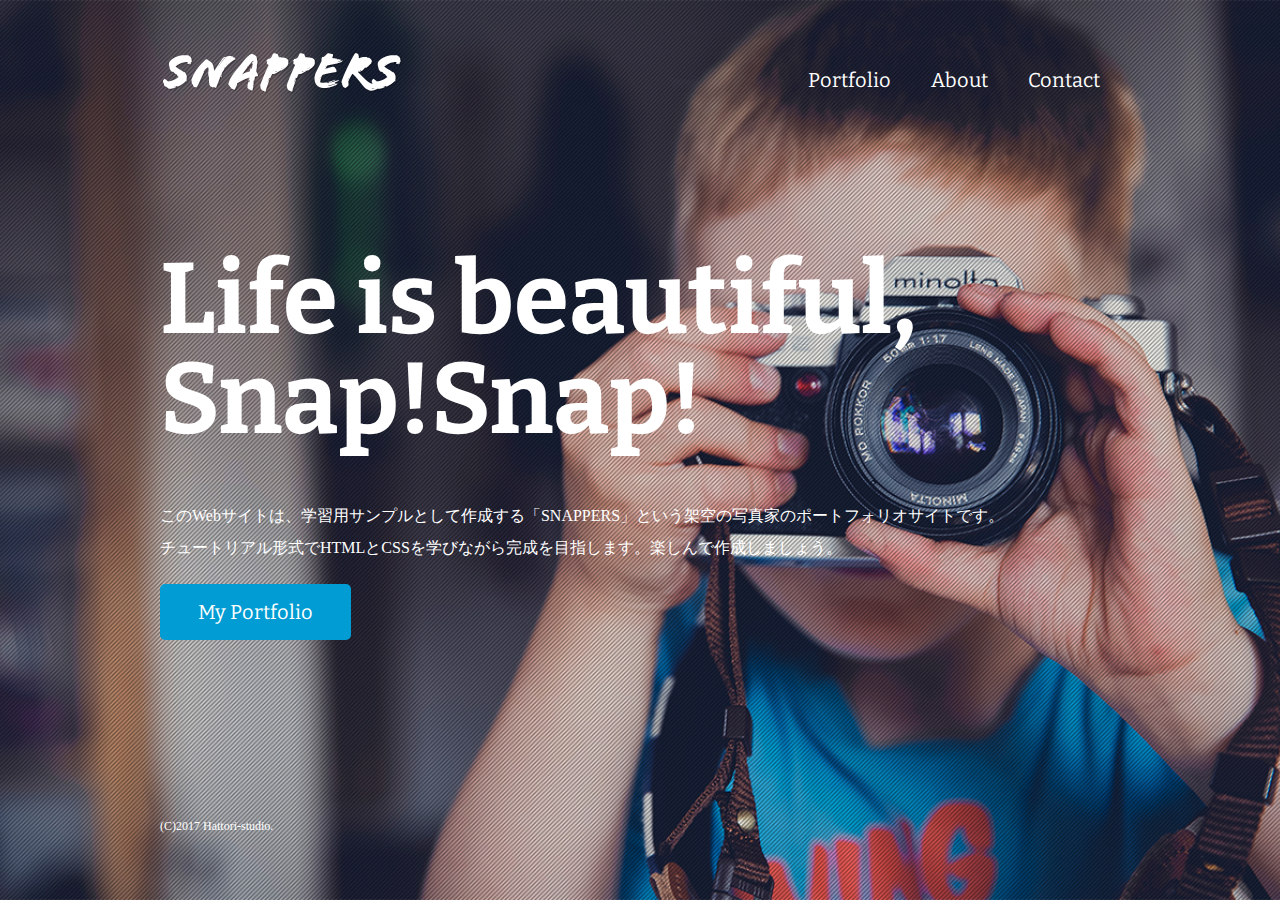
<file: index.html>
<!DOCTYPE html>
<html>
  <head>
    <meta charset="UTF-8" />
    <title>風景写真家「SNAPPERS」Official Website</title>
    <link
      href="https://fonts.googleapis.com/css?family=Bitter:400,700"
      rel="stylesheet"
    />
    <link href="css/style.css" rel="stylesheet" />
  </head>
  <body id="index">
    <!-- header始まり -->
    <header>
      <div class="logo">
        <a href="index.html"><img src="images/logo.png" alt="SNAPPERS" /></a>
      </div>
      <nav>
        <ul class="global-nav">
          <li><a href="portfolio.html">Portfolio</a></li>
          <li><a href="about.html">About</a></li>
          <li><a href="contact.html">Contact</a></li>
        </ul>
      </nav>
    </header>
    <!-- header終わり -->

    <!-- wrap始まり -->
    <div id="wrap">
      <div class="content">
        <h1>Life is beautiful, Snap!Snap!</h1>
        <p>
          このWebサイトは、学習用サンプルとして作成する「SNAPPERS」という架空の写真家のポートフォリオサイトです。<br />チュートリアル形式でHTMLとCSSを学びながら完成を目指します。楽しんで作成しましょう。
        </p>
        <p class="btn"><a href="portfolio.html">My Portfolio</a></p>
      </div>
    </div>
    <!-- wrap終わり -->

    <!-- footer始まり -->
    <footer>
      <small>(C)2017 Hattori-studio.</small>
    </footer>
    <!-- footer終わり -->
  </body>
</html>
</file>
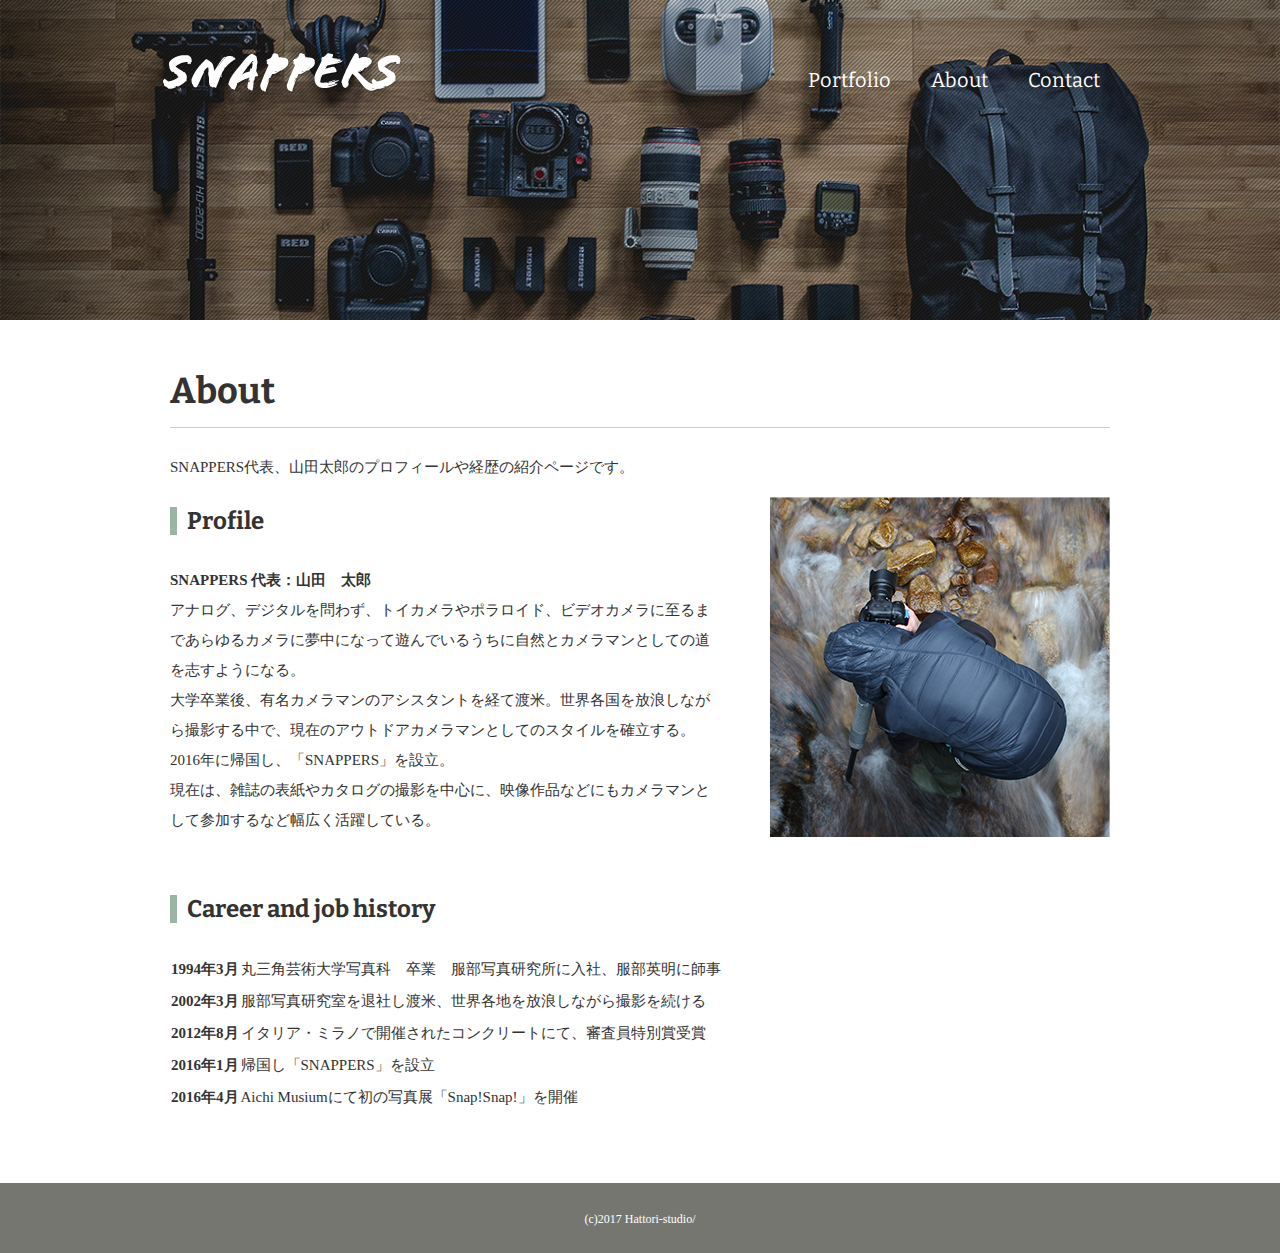
<file: about.html>
<!DOCTYPE html>
<html>
  <head>
    <meta charset="UTF-8" />
    <title>About |風景写真家「SNAPPERS」</title>
    <link
      href="https://fonts.googleapis.com/css2?family=Bitter:wght@400;700&display=swap"
      rel="stylesheet"
    />
    <link href="css/style.css" rel="stylesheet" />
  </head>
  <body id="about">
    <!-- header始まり-->
    <header>
      <div class="logo">
        <a href="index.html"><img src="images/logo.png" alt="SNAPPERS" /></a>
      </div>
      <nav>
        <ul class="global-nav">
          <li><a href="portfolio.html">Portfolio</a></li>
          <li><a href="about.html">About</a></li>
          <li><a href="contact.html">Contact</a></li>
        </ul>
      </nav>
    </header>

    <!--header終わり-->

    <!-- wrap-->
    <div id="wrap">
      <div class="content">
        <div class="main-center">
          <h1>About</h1>
          <p>SNAPPERS代表、山田太郎のプロフィールや経歴の紹介ページです。</p>
          <section class="profile clearfix">
            <div class="profile-txt">
              <h2 class="icon">Profile</h2>
              <p>
                <span>SNAPPERS 代表：山田　太郎</span>
                <br />アナログ、デジタルを問わず、トイカメラやポラロイド、ビデオカメラに至るまであらゆるカメラに夢中になって遊んでいるうちに自然とカメラマンとしての道を志すようになる。
                <br />大学卒業後、有名カメラマンのアシスタントを経て渡米。世界各国を放浪しながら撮影する中で、現在のアウトドアカメラマンとしてのスタイルを確立する。2016年に帰国し、「SNAPPERS」を設立。
                <br />現在は、雑誌の表紙やカタログの撮影を中心に、映像作品などにもカメラマンとして参加するなど幅広く活躍している。
              </p>
            </div>
            <img
              src="images/about-profile.png"
              alt="山田太郎プロフィール画像"
              class="profile-image"
            />
          </section>
          <section class="Career">
            <h2 class="icon">Career and job history</h2>
            <table>
              <tr>
                <th>1994年3月</th>
                <td>
                  丸三角芸術大学写真科　卒業　服部写真研究所に入社、服部英明に師事
                </td>
              </tr>
              <tr>
                <th>2002年3月</th>
                <td>
                  服部写真研究室を退社し渡米、世界各地を放浪しながら撮影を続ける
                </td>
              </tr>
              <tr>
                <th>2012年8月</th>
                <td>
                  イタリア・ミラノで開催されたコンクリートにて、審査員特別賞受賞
                </td>
              </tr>
              <tr>
                <th>2016年1月</th>
                <td>帰国し「SNAPPERS」を設立</td>
              </tr>
              <tr>
                <th>2016年4月</th>
                <td>Aichi Musiumにて初の写真展「Snap!Snap!」を開催</td>
              </tr>
            </table>
          </section>
        </div>
      </div>
    </div>

    <!--wrap-->

    <!-- footer始まり-->
    <footer>
      <small>(c)2017 Hattori-studio/</small>
    </footer>
    <!-- footer 終わり-->
  </body>
</html>
</file>
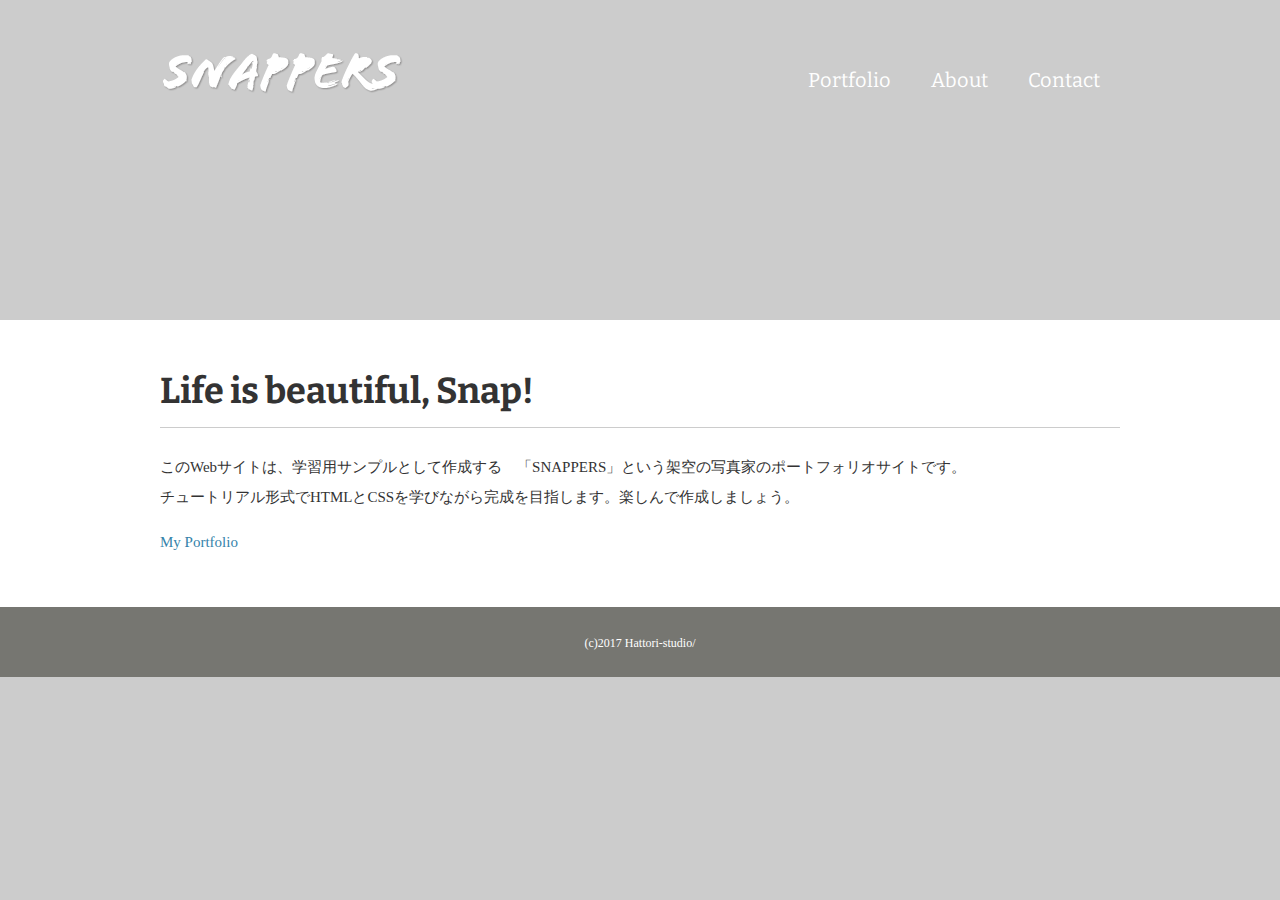
<file: common.html>
<!DOCTYPE html>
<html>
  <head>
    <meta charset="UTF-8" />
    <title>サンプルページ</title>
    <link
      href="https://fonts.googleapis.com/css2?family=Bitter:wght@400;700&display=swap"
      rel="stylesheet"
    />
    <link href="css/style.css" rel="stylesheet" />
  </head>
  <body>
    <!-- header始まり-->
    <header>
      <div class="logo">
        <a href="index.html"><img src="images/logo.png" alt="SNAPPERS" /></a>
      </div>
      <nav>
        <ul class="global-nav">
          <li><a href="portfolio.html">Portfolio</a></li>
          <li><a href="about.html">About</a></li>
          <li><a href="contact.html">Contact</a></li>
        </ul>
      </nav>
    </header>

    <!--header終わり-->

    <!-- wrap-->
    <div id="wrap">
      <div class="content">
        <h1>Life is beautiful, Snap!</h1>
        <p>
          このWebサイトは、学習用サンプルとして作成する　「SNAPPERS」という架空の写真家のポートフォリオサイトです。<br />チュートリアル形式でHTMLとCSSを学びながら完成を目指します。楽しんで作成しましょう。
        </p>
        <p class="bth"><a href="portfolio.html">My Portfolio</a></p>
      </div>
    </div>
    <!--wrap-->

    <!-- footer始まり-->
    <footer>
      <small>(c)2017 Hattori-studio/</small>
    </footer>
    <!-- footer 終わり-->
  </body>
</html>
</file>
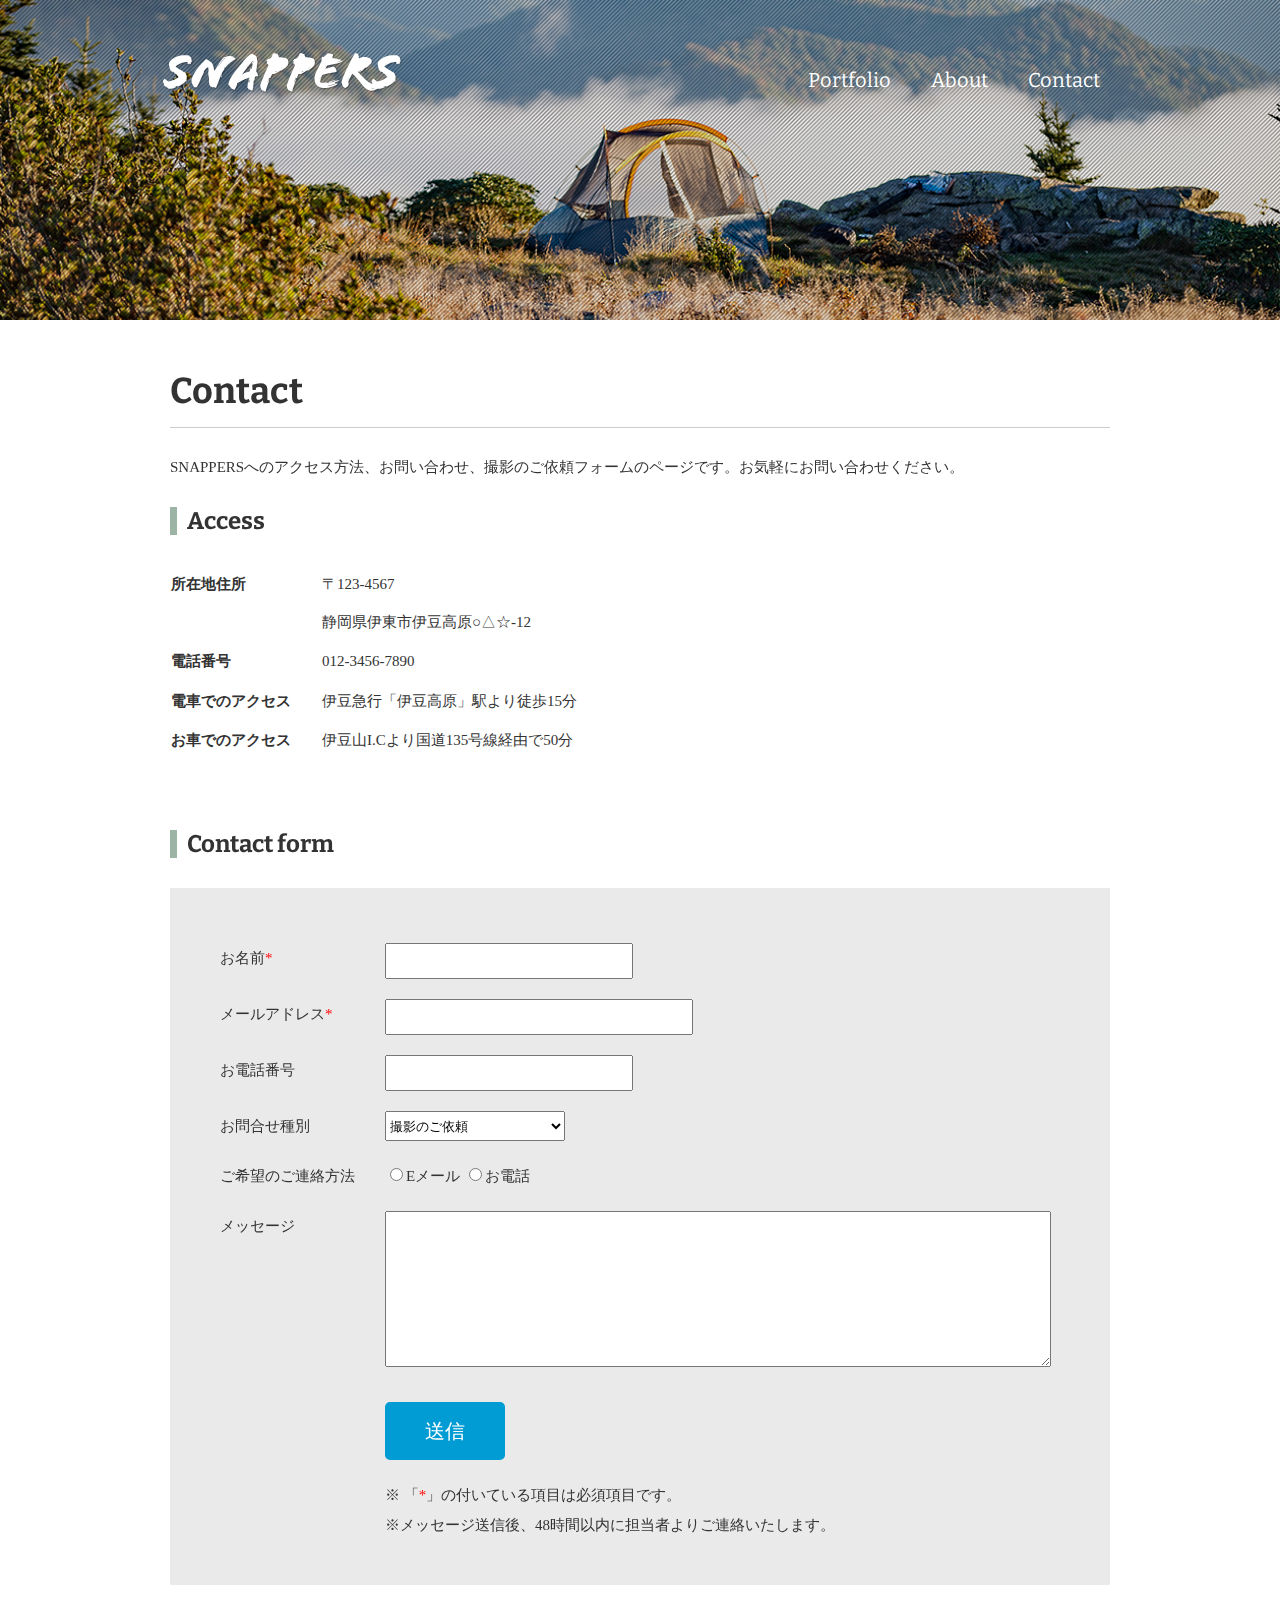
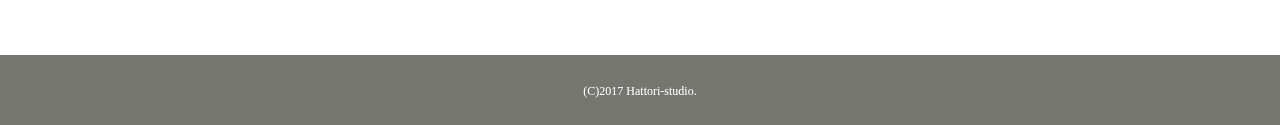
<file: contact.html>
<!DOCTYPE html>
<html>
  <head>
    <meta charset="UTF-8" />
    <title>Contact｜風景写真家「SNAPPERS」</title>
    <link
      href="https://fonts.googleapis.com/css?family=Bitter:400,700"
      rel="stylesheet"
    />
    <link href="css/style.css" rel="stylesheet" />
  </head>
  <body id="contact">
    <!-- header始まり -->
    <header>
      <div class="logo">
        <a href="index.html"><img src="images/logo.png" alt="SNAPPERS" /></a>
      </div>
      <nav>
        <ul class="global-nav">
          <li><a href="portfolio.html">Portfolio</a></li>
          <li><a href="about.html">About</a></li>
          <li><a href="contact.html">Contact</a></li>
        </ul>
      </nav>
    </header>
    <!-- header終わり -->

    <!-- wrap始まり -->
    <div id="wrap">
      <div class="content">
        <div class="main-center">
          <h1>Contact</h1>
          <p>
            SNAPPERSへのアクセス方法、お問い合わせ、撮影のご依頼フォームのページです。お気軽にお問い合わせください。
          </p>
          <section class="access clearfix">
            <h2 class="icon">Access</h2>
            <table>
              <tr>
                <th>所在地住所</th>
                <td>〒123-4567<br />静岡県伊東市伊豆高原○△☆-12</td>
              </tr>
              <tr>
                <th>電話番号</th>
                <td>012-3456-7890</td>
              </tr>
              <tr>
                <th>電車でのアクセス</th>
                <td>伊豆急行「伊豆高原」駅より徒歩15分</td>
              </tr>
              <tr>
                <th>お車でのアクセス</th>
                <td>伊豆山I.Cより国道135号線経由で50分</td>
              </tr>
            </table>
            <iframe
              src="https://www.google.com/maps/embed?pb=!1m18!1m12!1m3!1d3273.1425016216936!2d139.1061616154649!3d34.87776778122144!2m3!1f0!2f0!3f0!3m2!1i1024!2i768!4f13.1!3m3!1m2!1s0x6019dcd319ce2d9f%3A0xbc111be9ad0e0569!2z5LyK6LGG6auY5Y6f!5e0!3m2!1sja!2sjp!4v1494779533095"
              width="460"
              height="220"
              frameborder="0"
              style="border: 0"
              allowfullscreen
            ></iframe>
          </section>
          <section>
            <h2 class="icon">Contact form</h2>
            <div class="form">
              <form>
                <dl>
                  <dt><span class="required">お名前</span></dt>
                  <dd>
                    <input type="text" name="name" class="name" required />
                  </dd>
                  <dt><span class="required">メールアドレス</span></dt>
                  <dd>
                    <input type="email" name="email" class="email" required />
                  </dd>
                  <dt>お電話番号</dt>
                  <dd><input type="tel" name="tel" class="tel" /></dd>
                  <dt>お問合せ種別</dt>
                  <dd>
                    <select name="type" class="type">
                      <option value="撮影のご依頼">撮影のご依頼</option>
                      <option value="講演・各種メディア出演のご依頼">
                        講演・各種メディア出演のご依頼
                      </option>
                      <option value="その他お問い合わせ">
                        その他お問い合わせ
                      </option>
                    </select>
                  </dd>
                  <dt>ご希望のご連絡方法</dt>
                  <dd>
                    <input type="radio" name="contact" value="Eメール" />Eメール
                    <input type="radio" name="contact" value="お電話" />お電話
                  </dd>
                  <dt>メッセージ</dt>
                  <dd><textarea name="message" class="message"></textarea></dd>
                </dl>
                <button type="submit">送信</button>
              </form>
              <div class="attention">
                <p>
                  ※ 「<span class="required"></span
                  >」の付いている項目は必須項目です。<br />※メッセージ送信後、48時間以内に担当者よりご連絡いたします。
                </p>
              </div>
            </div>
          </section>
        </div>
      </div>
    </div>
    <!-- wrap終わり -->

    <!-- footer始まり -->
    <footer>
      <small>(C)2017 Hattori-studio.</small>
    </footer>
    <!-- footer終わり -->
  </body>
</html>
</file>
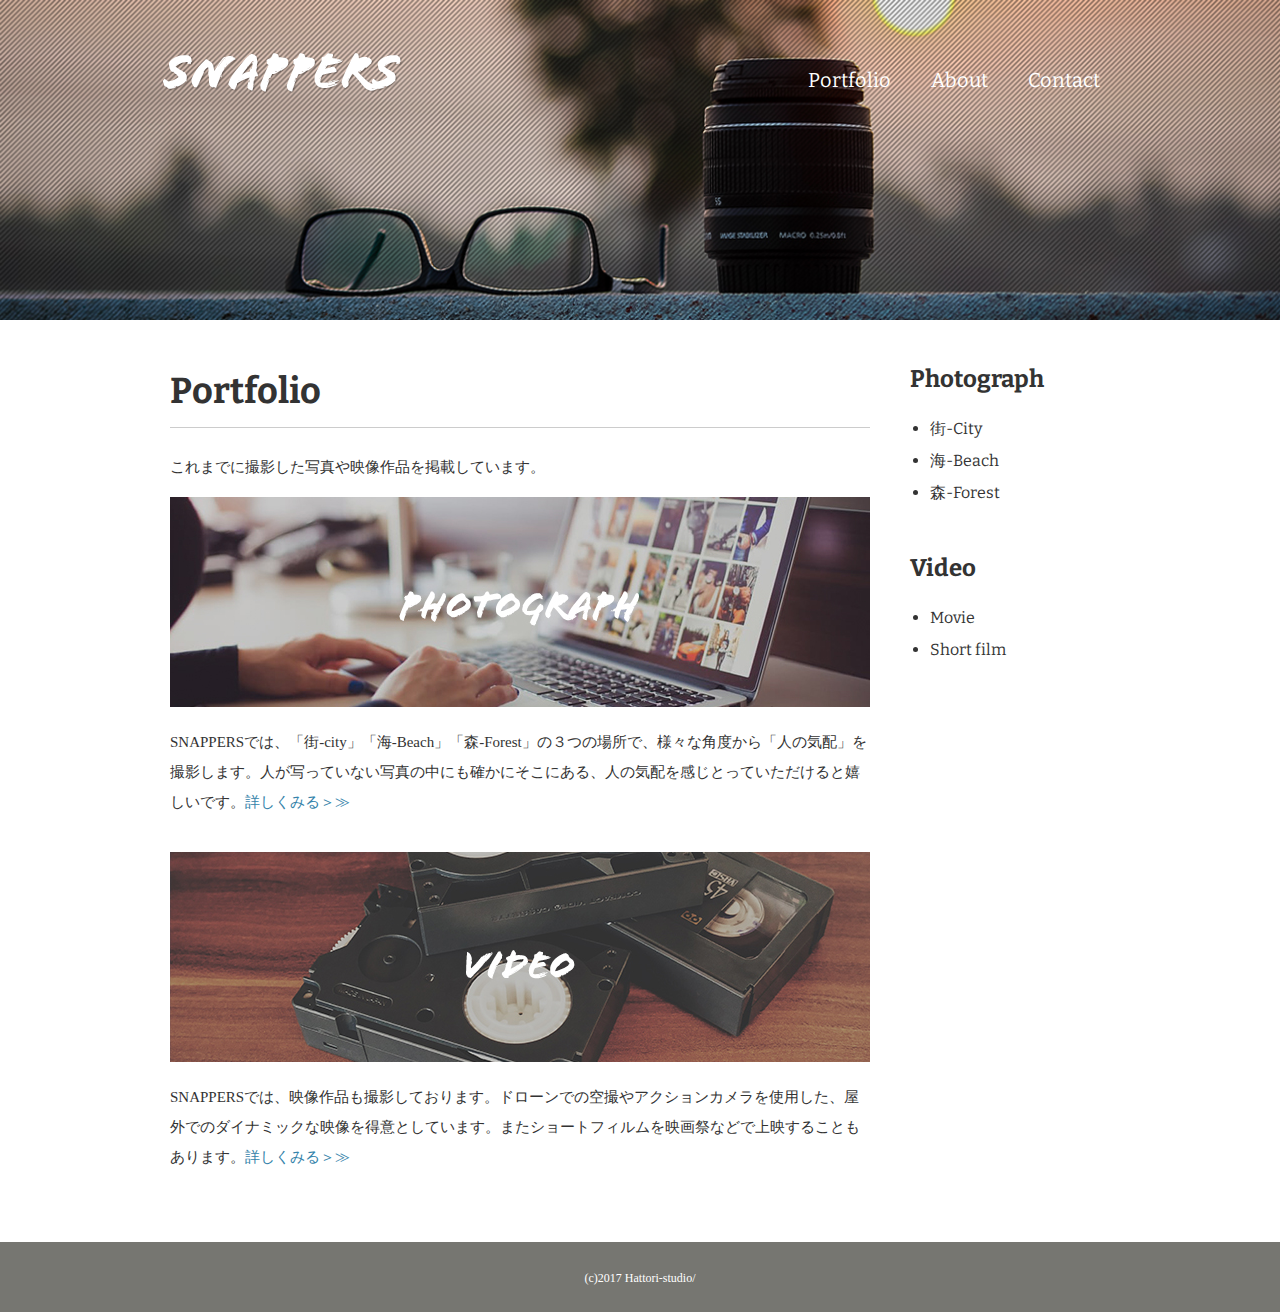
<file: portfolio.html>
<!DOCTYPE html>
<html>
  <head>
    <meta charset="UTF-8" />
    <meta name="viewport" content="width=device-width,initial-scale=1" />
    <title>Portfolio|風景写真家　「SNAPPERS」</title>
    <link
      href="https://fonts.googleapis.com/css2?family=Bitter:wght@400;700&display=swap"
      rel="stylesheet"
    />
    <link href="css/style.css" rel="stylesheet" />
  </head>
  <body id="portfolio">
    <!-- header始まり-->
    <header>
      <div class="logo">
        <a href="index.html"><img src="images/logo.png" alt="SNAPPERS" /></a>
      </div>
      <nav>
        <ul class="global-nav">
          <li><a href="portfolio.html">Portfolio</a></li>
          <li><a href="about.html">About</a></li>
          <li><a href="contact.html">Contact</a></li>
        </ul>
      </nav>
    </header>

    <!--header終わり-->

    <!-- wrap-->
    <div id="wrap" class="clearfix">
      <div class="content">
        <div class="main">
          <h1>Portfolio</h1>
          <p>これまでに撮影した写真や映像作品を掲載しています。</p>
          <section>
            <h2>
              <a herf="photograph.html"
                ><img src="images/portfolio-photo.jpg" alt="PHOTOGRAPH"
              /></a>
            </h2>
            <p>
              SNAPPERSでは、「街‐city」「海-Beach」「森-Forest」の３つの場所で、様々な角度から「人の気配」を撮影します。人が写っていない写真の中にも確かにそこにある、人の気配を感じとっていただけると嬉しいです。<a
                href="photograph.html"
                >詳しくみる＞≫</a
              >
            </p>
          </section>
          <section>
            <h2>
              <a herf="video.html"
                ><img src="images/portfolio-video.jpg" alt="VIDEO"
              /></a>
            </h2>
            <p>
              SNAPPERSでは、映像作品も撮影しております。ドローンでの空撮やアクションカメラを使用した、屋外でのダイナミックな映像を得意としています。またショートフィルムを映画祭などで上映することもあります。<a
                href="video.html"
                >詳しくみる＞≫</a
              >
            </p>
          </section>
        </div>
        <aside class="sidebar">
          <section>
            <h2>Photograph</h2>
            <ul>
              <li><a href="photograph.html#city">街-City</a></li>
              <li><a href="photograph.html#beach">海-Beach</a></li>
              <li><a href="photograph.html#forest">森-Forest</a></li>
            </ul>
          </section>
          <section>
            <h2>Video</h2>
            <ul>
              <li><a href="video.html#movie">Movie</a></li>
              <li><a href="video.html#short-film">Short film</a></li>
            </ul>
          </section>
        </aside>
      </div>
    </div>
    <!--wrap-->

    <!-- footer始まり-->
    <footer>
      <small>(c)2017 Hattori-studio/</small>
    </footer>
    <!-- footer 終わり-->
  </body>
</html>
</file>
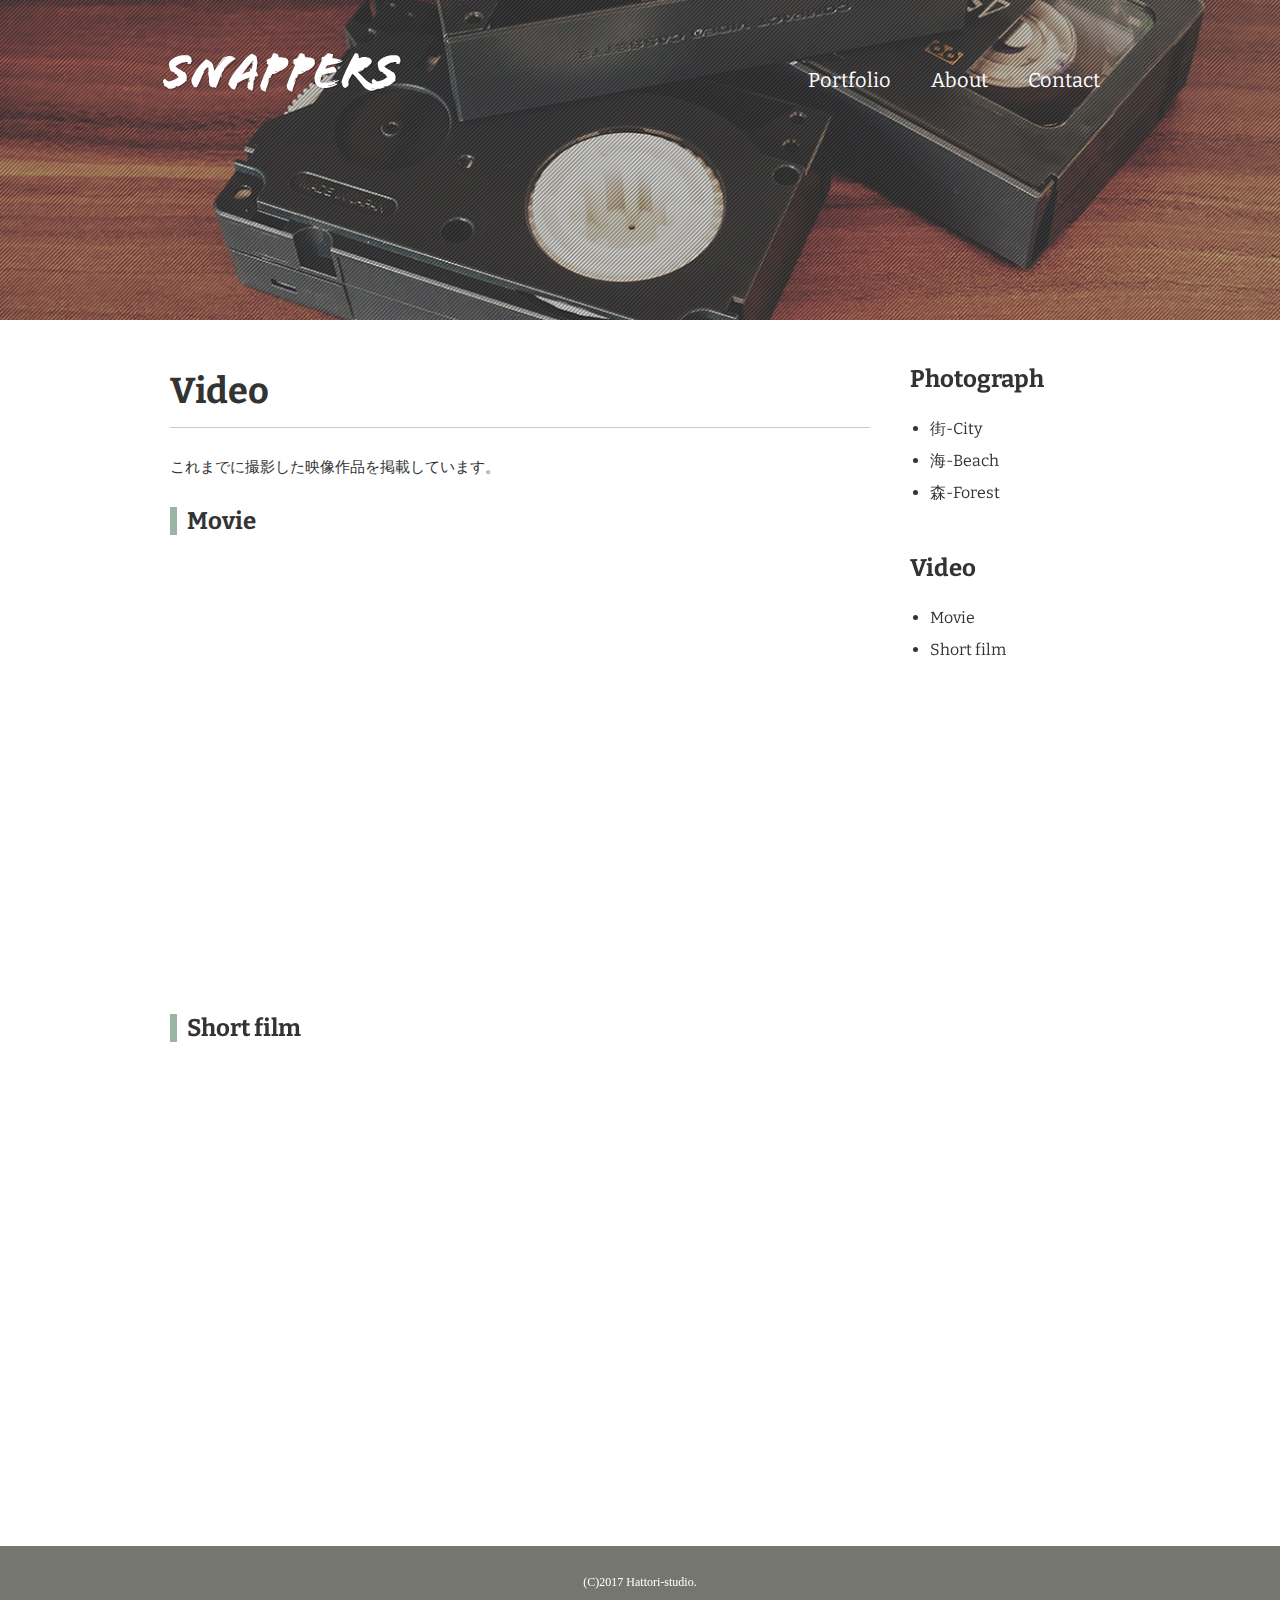
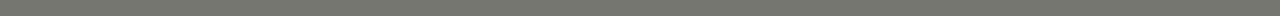
<file: video.html>
<!DOCTYPE html>
<html>
  <head>
    <meta charset="UTF-8" />
    <title>Video｜風景写真家「SNAPPERS」</title>
    <link
      href="https://fonts.googleapis.com/css?family=Bitter:400,700"
      rel="stylesheet"
    />
    <link href="css/style.css" rel="stylesheet" />
  </head>
  <body id="video">
    <!-- header始まり -->
    <header>
      <div class="logo">
        <a href="index.html"><img src="images/logo.png" alt="SNAPPERS" /></a>
      </div>
      <nav>
        <ul class="global-nav">
          <li><a href="portfolio.html">Portfolio</a></li>
          <li><a href="about.html">About</a></li>
          <li><a href="contact.html">Contact</a></li>
        </ul>
      </nav>
    </header>
    <!-- header終わり -->

    <!-- wrap始まり -->
    <div id="wrap" class="clearfix">
      <div class="content">
        <div class="main">
          <h1>Video</h1>
          <p>これまでに撮影した映像作品を掲載しています。</p>
          <section id="movie">
            <h2 class="icon">Movie</h2>
            <iframe
              width="700"
              height="394"
              src="https://www.youtube.com/embed/DgNOX9lfck8"
              frameborder="0"
              allowfullscreen
            ></iframe>
          </section>
          <section id="short-film">
            <h2 class="icon">Short film</h2>
            <iframe
              width="700"
              height="394"
              src="https://www.youtube.com/embed/NSojQoROjHk"
              frameborder="0"
              allowfullscreen
            ></iframe>
          </section>
        </div>
        <aside class="sidebar">
          <section>
            <h2>Photograph</h2>
            <ul>
              <li><a href="photograph.html#city">街-City</a></li>
              <li><a href="photograph.html#beach">海-Beach</a></li>
              <li><a href="photograph.html#forest">森-Forest</a></li>
            </ul>
          </section>
          <section>
            <h2>Video</h2>
            <ul>
              <li><a href="video.html#movie">Movie</a></li>
              <li><a href="video.html#short">Short film</a></li>
            </ul>
          </section>
        </aside>
      </div>
    </div>
    <!-- wrap終わり -->

    <!-- footer始まり -->
    <footer>
      <small>(C)2017 Hattori-studio.</small>
    </footer>
    <!-- footer終わり -->
  </body>
</html>
</file>
<file: css/style.css>
@charset "utf-8";

body {
  margin: 0;
  padding: 0;
  background-color: #cccccc;
  color: #333333;
  font-size: 15px;
  line-height: 2;
}

p,h1,h2,h3,h4,h5,h6 {
  margin-top: 0;
}

img {
  vertical-align:bottom;
}

ul {
  margin: 0;
  padding: 0;
}

a {
  color: #3583aa;
  text-decoration: none;
}

a:visited {
  color: #788d98;
}

a:hover {
  text-decoration: underline;
}

header {
  width: 960px;
  height: 100px;
  margin: 0 auto;
}

.logo {
  float: left;
  margin-top: 50px;
}

.global-nav {
  float: right;
  margin-top: 60px;
}

.global-nav li {
  float: left;
  margin: 0 20px;
  font-size: 20px;
  list-style: none;
  font-family: 'Bitter', serif;
}

.global-nav li a {
  color: #ffffff;
}

.global-nav li a:hover {
  border-bottom: 2px solid #ffffff;
  padding-bottom: 3px;
  text-decoration: none;
}

#wrap {
  clear: both;
  background-color: #ffffff;
  margin-top: 220px;
  padding: 35px 0;
}

.content {
  width: 960px;
  margin: 0 auto;
}

footer {
  text-align: center;
  color: #ffffff;
  padding: 20px 0;
  background-color: #767671;
}

footer small {
  font-size: 12px;
}

#index h1 {
  font-size: 100px;
  line-height: 1;
  color: #ffffff;
  font-family: 'Bitter', serif;
  margin-bottom: 50px;
  border: none;
}

#index .content {
  margin-top: 150px;
}

#index p {
  font-size: 16px;
  color: #ffffff;
}

.btn a {
  background-color: #009cd3;
  color: #ffffff;
  font-size: 20px;
  font-family: 'Bitter', serif;
  width: 185px;
  display: block;
  text-align: center;
  line-height: 50px;
  margin-top: 20px;
  border-radius: 5px;
  border: 3px solid #009cd3;
}

.btn a:hover {
  text-decoration: none;
  background-color: #ffffff;
  color: #009cd3;
}

#index footer {
  width: 960px;
  margin: 150px auto 0 auto;
  text-align: left;
  background-color: transparent;
}

#index {
  background-image: url(../images/bg-index.jpg);
  background-repeat: no-repeat;
  background-position: center center;
  background-attachment: fixed;
  background-size: cover;
}

#about {
  background-image: url(../images/bg-about.jpg);
  background-repeat: no-repeat;
  background-position: center top;
  background-attachment: fixed;
  background-size: 100% auto;
}

.main-center {
  width: 940px;
  margin: 0 auto;
}

h1 {
  font-family: 'Bitter', serif;
  font-size: 36px;
  border-bottom: 1px solid #cccccc;
}

h2 {
  font-family: 'Bitter', serif;
  font-size: 24px;
}

.icon:before {
  content: "";
  padding-right: 10px;
  border-left: 7px solid #9cb4a4;
}

#about .profile-txt {
  width: 540px;
  float: left;
}

#about .profile-txt span {
  font-weight: bold;
}

#about .profile-image {
  float: right;
}

.clearfix:after {
  content: "";
  display: block;
  clear: both;
}

section {
  margin-bottom: 35px;
}

#about .career th {
  width: 240px;
  background-color: #f0f0f0;
  padding: 12px 0;
  border: 1px solid #cccccc;
}

#about .career td {
  width: 660px;
  padding: 12px 0 12px 40px;
  border: 1px solid #cccccc;
}

table {
  border-spacing: 0;
  border-collapse: collapse;
}

#index #wrap {
  background-color: transparent;
  margin-top: 0;
  padding: 0;
}

#portfolio {
  background-image: url(../images/bg-portfolio.jpg);
  background-repeat: no-repeat;
  background-position: center top;
  background-attachment: fixed;
  background-size: 100% auto;
}

.main {
  width: 700px;
  margin: 0 10px;
  float: left;
}

.sidebar {
  width: 200px;
  margin: 0 10px 0 30px;
  float: right;
  font-family: 'Bitter', serif;
}

a img:hover {
  opacity: 0.8;
}

.sidebar h2 {
  margin-bottom: 10px;
}

.sidebar ul {
  font-size: 16px;
  margin-left: 20px;
}

.sidebar ul a {
  color: #333333;
}

#photograph {
  background-image: url(../images/bg-photograph.jpg);
  background-repeat: no-repeat;
  background-position: center top;
  background-attachment: fixed;
  background-size: 100% auto;
}

#photograph .photograph-list li {
  float: left;
  list-style: none;
  margin: 0 20px 15px 0;
}

#photograph .photograph-list li:nth-child(3n) {
  margin-right: 0;
}

#video {
  background-image: url(../images/bg-video.jpg);
  background-repeat: no-repeat;
  background-position: center top;
  background-attachment: fixed;
  background-size: 100% auto;
}

#contact {
  background-image: url(../images/bg-contact.jpg);
  background-repeat: no-repeat;
  background-position: center top;
  background-attachment: fixed;
  background-size: 100% auto;
}

#contact .access table {
  float: left;
}

#contact .access th,
#contact .access td {
  text-align: left;
  vertical-align: top;
  line-height: 2.5;
}

#contact .access td {
  padding-left: 30px;
}

#contact .access iframe {
  width: 460px;
  float: right;
}

#contact .form {
  background-color: #eaeaea;
  padding: 30px 50px;
}

#contact .form dl dt {
  width: 165px;
  padding: 10px 0;
  float: left;
  clear: both;
}

#contact .form dl dd {
  padding: 10px 0;
}

#contact .form .name {
  width: 240px;
  height: 30px;
}

#contact .form .email {
  width: 300px;
  height: 30px;
}

#contact .form .tel {
  width: 240px;
  height: 30px;
}

#contact .form .type {
  width: 180px;
  height: 30px;
}

#contact .form .message {
  width: 660px;
  height: 150px;
}

#contact .form button {
  background-color: #009cd3;
  color: #ffffff;
  font-size: 20px;
  width: 120px;
  display: block;
  text-align: center;
  line-height: 50px;
  border-radius: 5px;
  border: 3px solid #009cd3;
  margin-left: 165px;
}

#contact .form button:hover {
  background-color: #ffffff;
  color: #009cd3;
  cursor: pointer;
}

#contact .form .required:after {
  content: "*";
  color: #ff0000;
}

#contact .form .attention {
  margin: 20px 0 0 165px;
}

@media screen and (max-width:600px) {
  /* 画面サイズが600px以下の場合に適用 */
  
  body {
   font-size: 3.5vw;
  }
  
  h1 {
    font-size: 7.2vw;
  }

  h2 {
    font-size: 6vw;
  }
  
  header {
    width: auto;
    margin: 0 5%;
  }
  
  .logo {
    float: none;
    margin-top: 60px;
    text-align: center;
  }
  
  .global-nav {
    float: none;
    margin-top: 40px;
    text-align: center;
  }
  
  .global-nav li {
    display: inline;
    float: none;
    margin: 0 8px;
  } 
  
  #wrap {
    margin-top: 40px;
    padding: 35px 0 0;
  }
  
  .content {
    width: 100%;
  }
  
  .main {
    float: none;
    width: auto;
    margin: 0 5%;
  }
  
  h2 img {
    max-width: 100%;
  }
  
  #portfolio {
    background-image: url(../images/bg-portfolio-sp.jpg);
  }
  
  .sidebar {
    width: auto;
    float: none;
    margin: 0;
    padding: 30px 10% 10px;
    background-color: #f7f6f4;
  }
  
}
</file>
